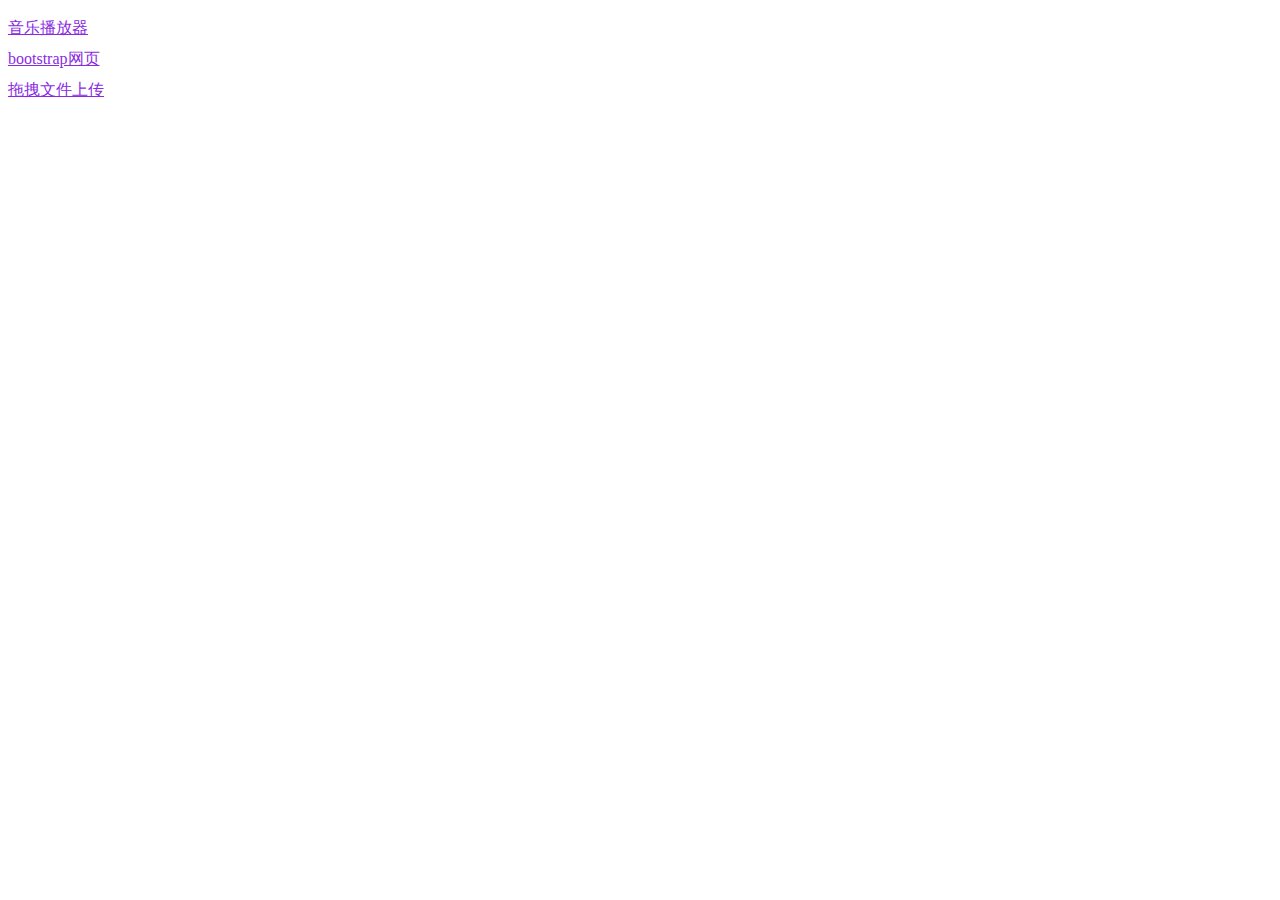
<file: index.html>
<!DOCTYPE html>
<html lang="en">
<head>
    <meta charset="UTF-8">
    <meta name="viewport" content="width=device-width, initial-scale=1.0">
    <meta http-equiv="X-UA-Compatible" content="ie=edge">
    <title>show</title>
    <style>
    a{
        color: blueviolet;
        cursor: pointer;
        display: inline-block;
        margin-top: 10px;
        

    }
    </style>
</head>
<body>
    <a href="./jsmusicplayer/player1.html">音乐播放器</a><br>
    <a href="./bootstrap网页/index.html">bootstrap网页</a><br>
    <a href="./拖拽文件上传/demo.html">拖拽文件上传</a><br>
</body>
</html>
</file>
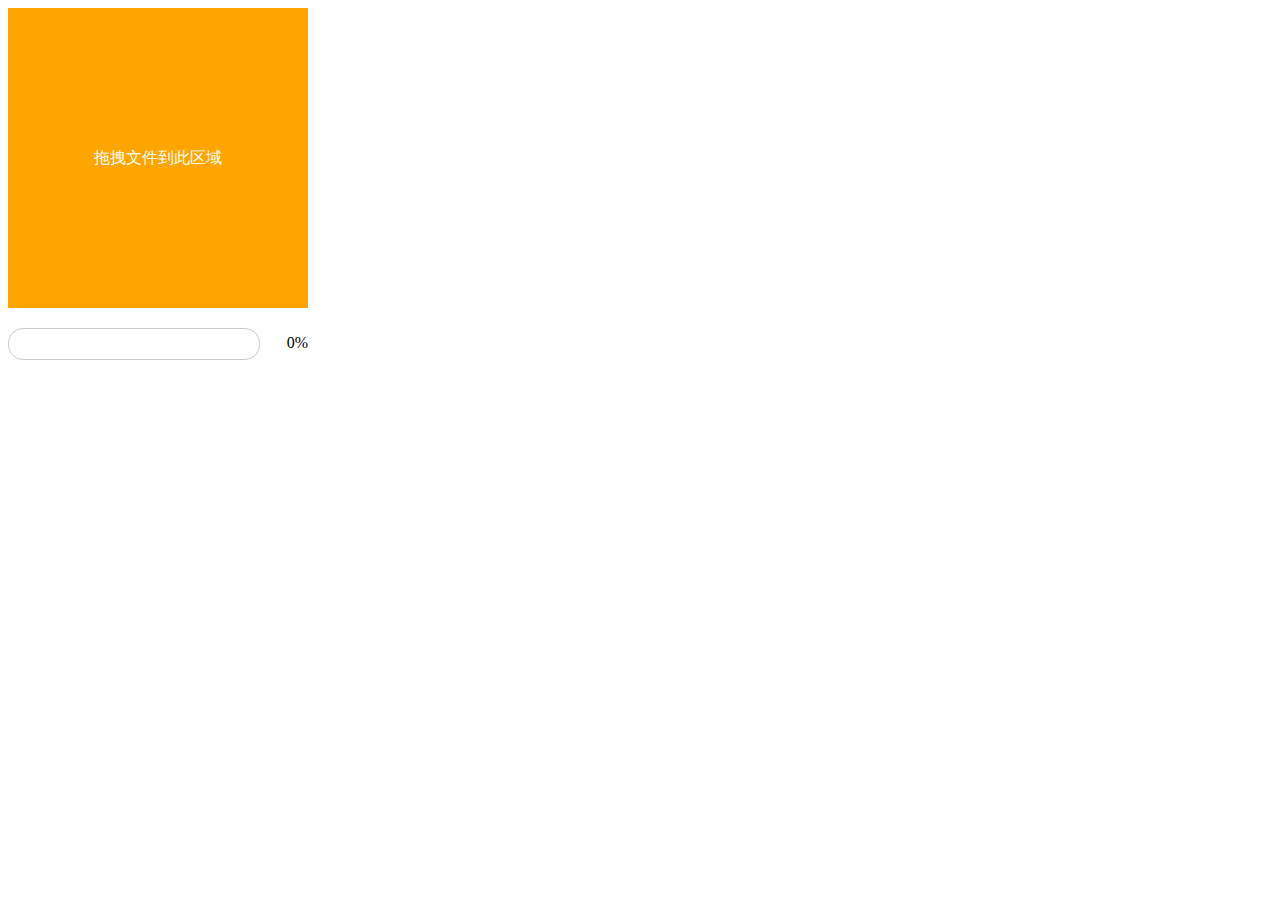
<file: 拖拽文件上传/demo.html>
<!DOCTYPE html>
<html lang="en">
<head>
    <meta charset="UTF-8">
    <meta name="viewport" content="width=device-width, initial-scale=1.0">
    <meta http-equiv="X-UA-Compatible" content="ie=edge">
    <title>Document</title>
    <link rel="stylesheet" href="./demo.css">
   
<body>
    <div class="content">
        拖拽文件到此区域
    </div>
    <div class="tool">
        <div class="progress">
            <div class="val"></div>

        </div>
       <span class="text">0%</span>
    </div>
    <script src="./dragFIle.js"></script>
    <script src="./demo.js"></script>
    <!-- <script src="./demo3.js"></script> -->
</head>
</body>
</html>
</file>
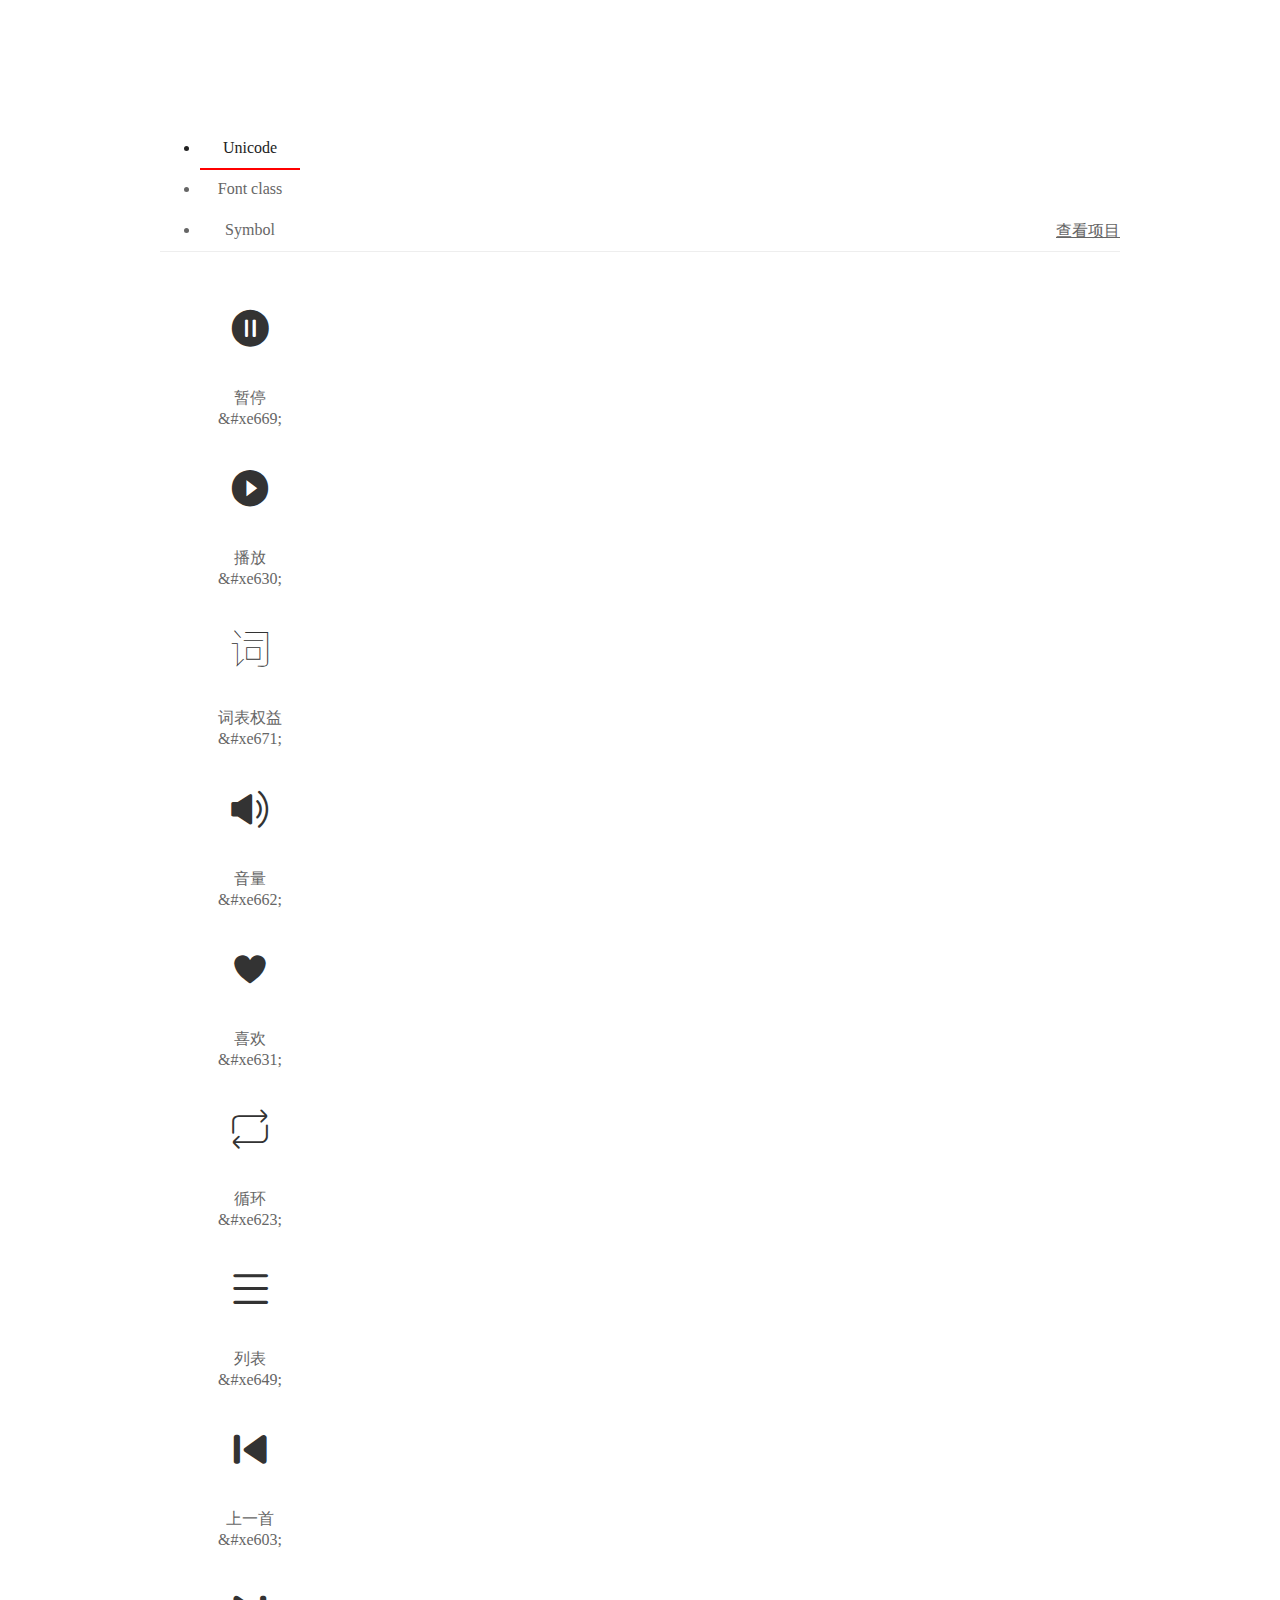
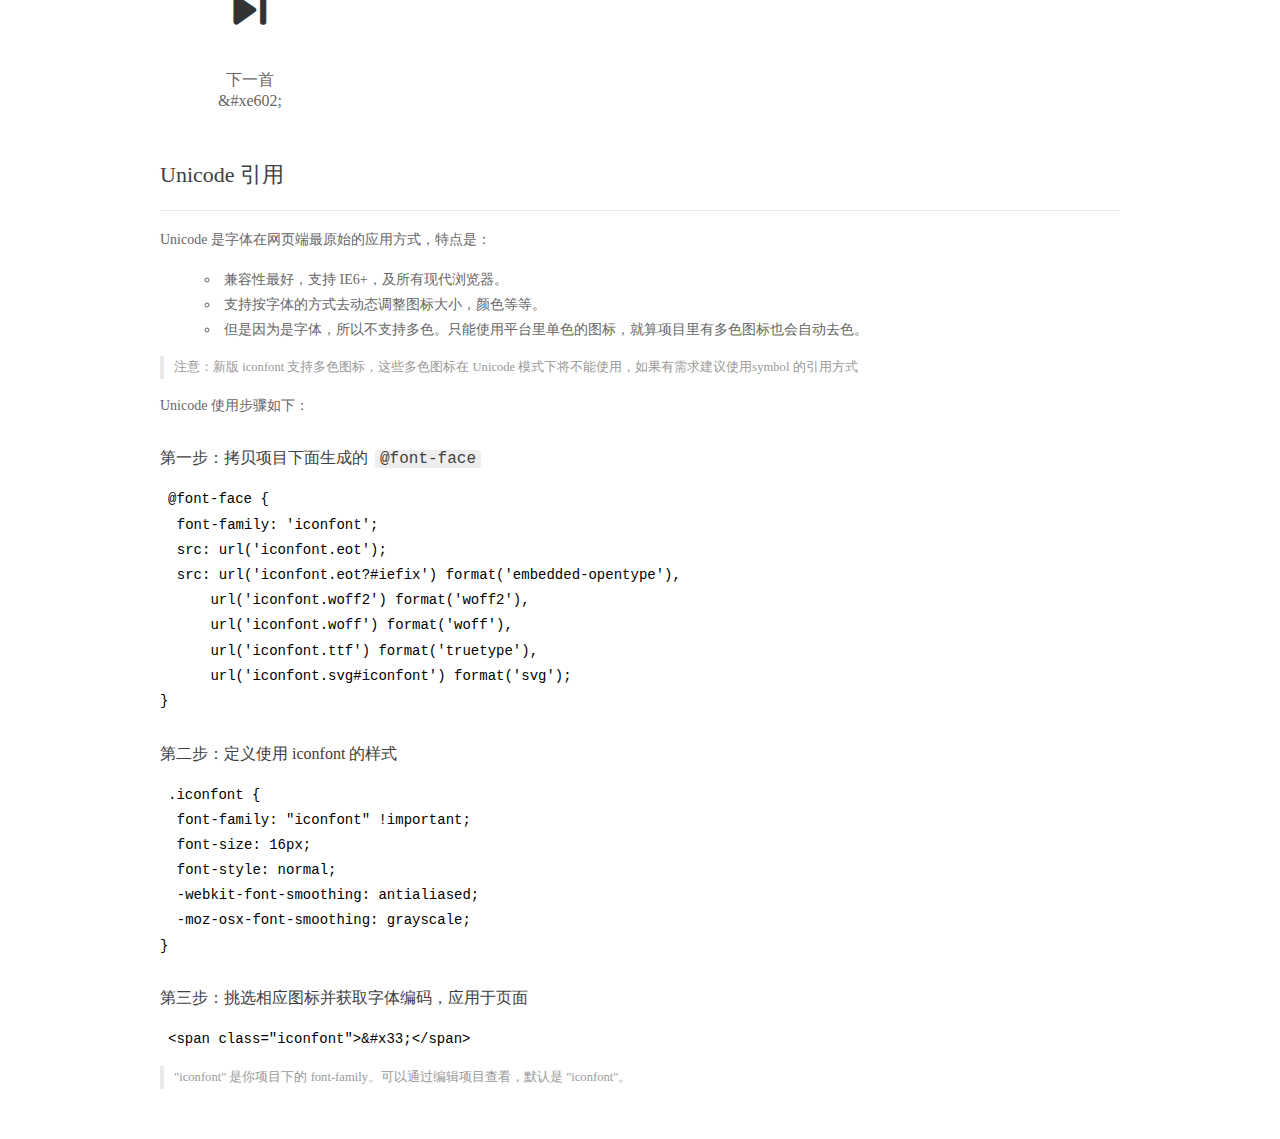
<file: jsmusicplayer/font_1198078_dtqk2kdbxph/demo_index.html>
<!DOCTYPE html>
<html>
<head>
  <meta charset="utf-8"/>
  <title>IconFont Demo</title>
  <link rel="shortcut icon" href="https://gtms04.alicdn.com/tps/i4/TB1_oz6GVXXXXaFXpXXJDFnIXXX-64-64.ico" type="image/x-icon"/>
  <link rel="stylesheet" href="https://g.alicdn.com/thx/cube/1.3.2/cube.min.css">
  <link rel="stylesheet" href="demo.css">
  <link rel="stylesheet" href="iconfont.css">
  <script src="iconfont.js"></script>
  <!-- jQuery -->
  <script src="https://a1.alicdn.com/oss/uploads/2018/12/26/7bfddb60-08e8-11e9-9b04-53e73bb6408b.js"></script>
  <!-- 代码高亮 -->
  <script src="https://a1.alicdn.com/oss/uploads/2018/12/26/a3f714d0-08e6-11e9-8a15-ebf944d7534c.js"></script>
</head>
<body>
  <div class="main">
    <h1 class="logo"><a href="https://www.iconfont.cn/" title="iconfont 首页" target="_blank">&#xe86b;</a></h1>
    <div class="nav-tabs">
      <ul id="tabs" class="dib-box">
        <li class="dib active"><span>Unicode</span></li>
        <li class="dib"><span>Font class</span></li>
        <li class="dib"><span>Symbol</span></li>
      </ul>
      
      <a href="https://www.iconfont.cn/manage/index?manage_type=myprojects&projectId=1198078" target="_blank" class="nav-more">查看项目</a>
      
    </div>
    <div class="tab-container">
      <div class="content unicode" style="display: block;">
          <ul class="icon_lists dib-box">
          
            <li class="dib">
              <span class="icon iconfont">&#xe669;</span>
                <div class="name">暂停</div>
                <div class="code-name">&amp;#xe669;</div>
              </li>
          
            <li class="dib">
              <span class="icon iconfont">&#xe630;</span>
                <div class="name">播放</div>
                <div class="code-name">&amp;#xe630;</div>
              </li>
          
            <li class="dib">
              <span class="icon iconfont">&#xe671;</span>
                <div class="name">词表权益</div>
                <div class="code-name">&amp;#xe671;</div>
              </li>
          
            <li class="dib">
              <span class="icon iconfont">&#xe662;</span>
                <div class="name">音量</div>
                <div class="code-name">&amp;#xe662;</div>
              </li>
          
            <li class="dib">
              <span class="icon iconfont">&#xe631;</span>
                <div class="name">喜欢</div>
                <div class="code-name">&amp;#xe631;</div>
              </li>
          
            <li class="dib">
              <span class="icon iconfont">&#xe623;</span>
                <div class="name">循环</div>
                <div class="code-name">&amp;#xe623;</div>
              </li>
          
            <li class="dib">
              <span class="icon iconfont">&#xe649;</span>
                <div class="name">列表</div>
                <div class="code-name">&amp;#xe649;</div>
              </li>
          
            <li class="dib">
              <span class="icon iconfont">&#xe603;</span>
                <div class="name">上一首</div>
                <div class="code-name">&amp;#xe603;</div>
              </li>
          
            <li class="dib">
              <span class="icon iconfont">&#xe602;</span>
                <div class="name">下一首</div>
                <div class="code-name">&amp;#xe602;</div>
              </li>
          
          </ul>
          <div class="article markdown">
          <h2 id="unicode-">Unicode 引用</h2>
          <hr>

          <p>Unicode 是字体在网页端最原始的应用方式，特点是：</p>
          <ul>
            <li>兼容性最好，支持 IE6+，及所有现代浏览器。</li>
            <li>支持按字体的方式去动态调整图标大小，颜色等等。</li>
            <li>但是因为是字体，所以不支持多色。只能使用平台里单色的图标，就算项目里有多色图标也会自动去色。</li>
          </ul>
          <blockquote>
            <p>注意：新版 iconfont 支持多色图标，这些多色图标在 Unicode 模式下将不能使用，如果有需求建议使用symbol 的引用方式</p>
          </blockquote>
          <p>Unicode 使用步骤如下：</p>
          <h3 id="-font-face">第一步：拷贝项目下面生成的 <code>@font-face</code></h3>
<pre><code class="language-css"
>@font-face {
  font-family: 'iconfont';
  src: url('iconfont.eot');
  src: url('iconfont.eot?#iefix') format('embedded-opentype'),
      url('iconfont.woff2') format('woff2'),
      url('iconfont.woff') format('woff'),
      url('iconfont.ttf') format('truetype'),
      url('iconfont.svg#iconfont') format('svg');
}
</code></pre>
          <h3 id="-iconfont-">第二步：定义使用 iconfont 的样式</h3>
<pre><code class="language-css"
>.iconfont {
  font-family: "iconfont" !important;
  font-size: 16px;
  font-style: normal;
  -webkit-font-smoothing: antialiased;
  -moz-osx-font-smoothing: grayscale;
}
</code></pre>
          <h3 id="-">第三步：挑选相应图标并获取字体编码，应用于页面</h3>
<pre>
<code class="language-html"
>&lt;span class="iconfont"&gt;&amp;#x33;&lt;/span&gt;
</code></pre>
          <blockquote>
            <p>"iconfont" 是你项目下的 font-family。可以通过编辑项目查看，默认是 "iconfont"。</p>
          </blockquote>
          </div>
      </div>
      <div class="content font-class">
        <ul class="icon_lists dib-box">
          
          <li class="dib">
            <span class="icon iconfont icon-zanting"></span>
            <div class="name">
              暂停
            </div>
            <div class="code-name">.icon-zanting
            </div>
          </li>
          
          <li class="dib">
            <span class="icon iconfont icon-bofang"></span>
            <div class="name">
              播放
            </div>
            <div class="code-name">.icon-bofang
            </div>
          </li>
          
          <li class="dib">
            <span class="icon iconfont icon-cibiaoquanyi"></span>
            <div class="name">
              词表权益
            </div>
            <div class="code-name">.icon-cibiaoquanyi
            </div>
          </li>
          
          <li class="dib">
            <span class="icon iconfont icon-yinliang"></span>
            <div class="name">
              音量
            </div>
            <div class="code-name">.icon-yinliang
            </div>
          </li>
          
          <li class="dib">
            <span class="icon iconfont icon-xihuan"></span>
            <div class="name">
              喜欢
            </div>
            <div class="code-name">.icon-xihuan
            </div>
          </li>
          
          <li class="dib">
            <span class="icon iconfont icon-xunhuan"></span>
            <div class="name">
              循环
            </div>
            <div class="code-name">.icon-xunhuan
            </div>
          </li>
          
          <li class="dib">
            <span class="icon iconfont icon-liebiao"></span>
            <div class="name">
              列表
            </div>
            <div class="code-name">.icon-liebiao
            </div>
          </li>
          
          <li class="dib">
            <span class="icon iconfont icon-shangyishou"></span>
            <div class="name">
              上一首
            </div>
            <div class="code-name">.icon-shangyishou
            </div>
          </li>
          
          <li class="dib">
            <span class="icon iconfont icon-xiayishou"></span>
            <div class="name">
              下一首
            </div>
            <div class="code-name">.icon-xiayishou
            </div>
          </li>
          
        </ul>
        <div class="article markdown">
        <h2 id="font-class-">font-class 引用</h2>
        <hr>

        <p>font-class 是 Unicode 使用方式的一种变种，主要是解决 Unicode 书写不直观，语意不明确的问题。</p>
        <p>与 Unicode 使用方式相比，具有如下特点：</p>
        <ul>
          <li>兼容性良好，支持 IE8+，及所有现代浏览器。</li>
          <li>相比于 Unicode 语意明确，书写更直观。可以很容易分辨这个 icon 是什么。</li>
          <li>因为使用 class 来定义图标，所以当要替换图标时，只需要修改 class 里面的 Unicode 引用。</li>
          <li>不过因为本质上还是使用的字体，所以多色图标还是不支持的。</li>
        </ul>
        <p>使用步骤如下：</p>
        <h3 id="-fontclass-">第一步：引入项目下面生成的 fontclass 代码：</h3>
<pre><code class="language-html">&lt;link rel="stylesheet" href="./iconfont.css"&gt;
</code></pre>
        <h3 id="-">第二步：挑选相应图标并获取类名，应用于页面：</h3>
<pre><code class="language-html">&lt;span class="iconfont icon-xxx"&gt;&lt;/span&gt;
</code></pre>
        <blockquote>
          <p>"
            iconfont" 是你项目下的 font-family。可以通过编辑项目查看，默认是 "iconfont"。</p>
        </blockquote>
      </div>
      </div>
      <div class="content symbol">
          <ul class="icon_lists dib-box">
          
            <li class="dib">
                <svg class="icon svg-icon" aria-hidden="true">
                  <use xlink:href="#icon-zanting"></use>
                </svg>
                <div class="name">暂停</div>
                <div class="code-name">#icon-zanting</div>
            </li>
          
            <li class="dib">
                <svg class="icon svg-icon" aria-hidden="true">
                  <use xlink:href="#icon-bofang"></use>
                </svg>
                <div class="name">播放</div>
                <div class="code-name">#icon-bofang</div>
            </li>
          
            <li class="dib">
                <svg class="icon svg-icon" aria-hidden="true">
                  <use xlink:href="#icon-cibiaoquanyi"></use>
                </svg>
                <div class="name">词表权益</div>
                <div class="code-name">#icon-cibiaoquanyi</div>
            </li>
          
            <li class="dib">
                <svg class="icon svg-icon" aria-hidden="true">
                  <use xlink:href="#icon-yinliang"></use>
                </svg>
                <div class="name">音量</div>
                <div class="code-name">#icon-yinliang</div>
            </li>
          
            <li class="dib">
                <svg class="icon svg-icon" aria-hidden="true">
                  <use xlink:href="#icon-xihuan"></use>
                </svg>
                <div class="name">喜欢</div>
                <div class="code-name">#icon-xihuan</div>
            </li>
          
            <li class="dib">
                <svg class="icon svg-icon" aria-hidden="true">
                  <use xlink:href="#icon-xunhuan"></use>
                </svg>
                <div class="name">循环</div>
                <div class="code-name">#icon-xunhuan</div>
            </li>
          
            <li class="dib">
                <svg class="icon svg-icon" aria-hidden="true">
                  <use xlink:href="#icon-liebiao"></use>
                </svg>
                <div class="name">列表</div>
                <div class="code-name">#icon-liebiao</div>
            </li>
          
            <li class="dib">
                <svg class="icon svg-icon" aria-hidden="true">
                  <use xlink:href="#icon-shangyishou"></use>
                </svg>
                <div class="name">上一首</div>
                <div class="code-name">#icon-shangyishou</div>
            </li>
          
            <li class="dib">
                <svg class="icon svg-icon" aria-hidden="true">
                  <use xlink:href="#icon-xiayishou"></use>
                </svg>
                <div class="name">下一首</div>
                <div class="code-name">#icon-xiayishou</div>
            </li>
          
          </ul>
          <div class="article markdown">
          <h2 id="symbol-">Symbol 引用</h2>
          <hr>

          <p>这是一种全新的使用方式，应该说这才是未来的主流，也是平台目前推荐的用法。相关介绍可以参考这篇<a href="">文章</a>
            这种用法其实是做了一个 SVG 的集合，与另外两种相比具有如下特点：</p>
          <ul>
            <li>支持多色图标了，不再受单色限制。</li>
            <li>通过一些技巧，支持像字体那样，通过 <code>font-size</code>, <code>color</code> 来调整样式。</li>
            <li>兼容性较差，支持 IE9+，及现代浏览器。</li>
            <li>浏览器渲染 SVG 的性能一般，还不如 png。</li>
          </ul>
          <p>使用步骤如下：</p>
          <h3 id="-symbol-">第一步：引入项目下面生成的 symbol 代码：</h3>
<pre><code class="language-html">&lt;script src="./iconfont.js"&gt;&lt;/script&gt;
</code></pre>
          <h3 id="-css-">第二步：加入通用 CSS 代码（引入一次就行）：</h3>
<pre><code class="language-html">&lt;style&gt;
.icon {
  width: 1em;
  height: 1em;
  vertical-align: -0.15em;
  fill: currentColor;
  overflow: hidden;
}
&lt;/style&gt;
</code></pre>
          <h3 id="-">第三步：挑选相应图标并获取类名，应用于页面：</h3>
<pre><code class="language-html">&lt;svg class="icon" aria-hidden="true"&gt;
  &lt;use xlink:href="#icon-xxx"&gt;&lt;/use&gt;
&lt;/svg&gt;
</code></pre>
          </div>
      </div>

    </div>
  </div>
  <script>
  $(document).ready(function () {
      $('.tab-container .content:first').show()

      $('#tabs li').click(function (e) {
        var tabContent = $('.tab-container .content')
        var index = $(this).index()

        if ($(this).hasClass('active')) {
          return
        } else {
          $('#tabs li').removeClass('active')
          $(this).addClass('active')

          tabContent.hide().eq(index).fadeIn()
        }
      })
    })
  </script>
</body>
</html>
</file>
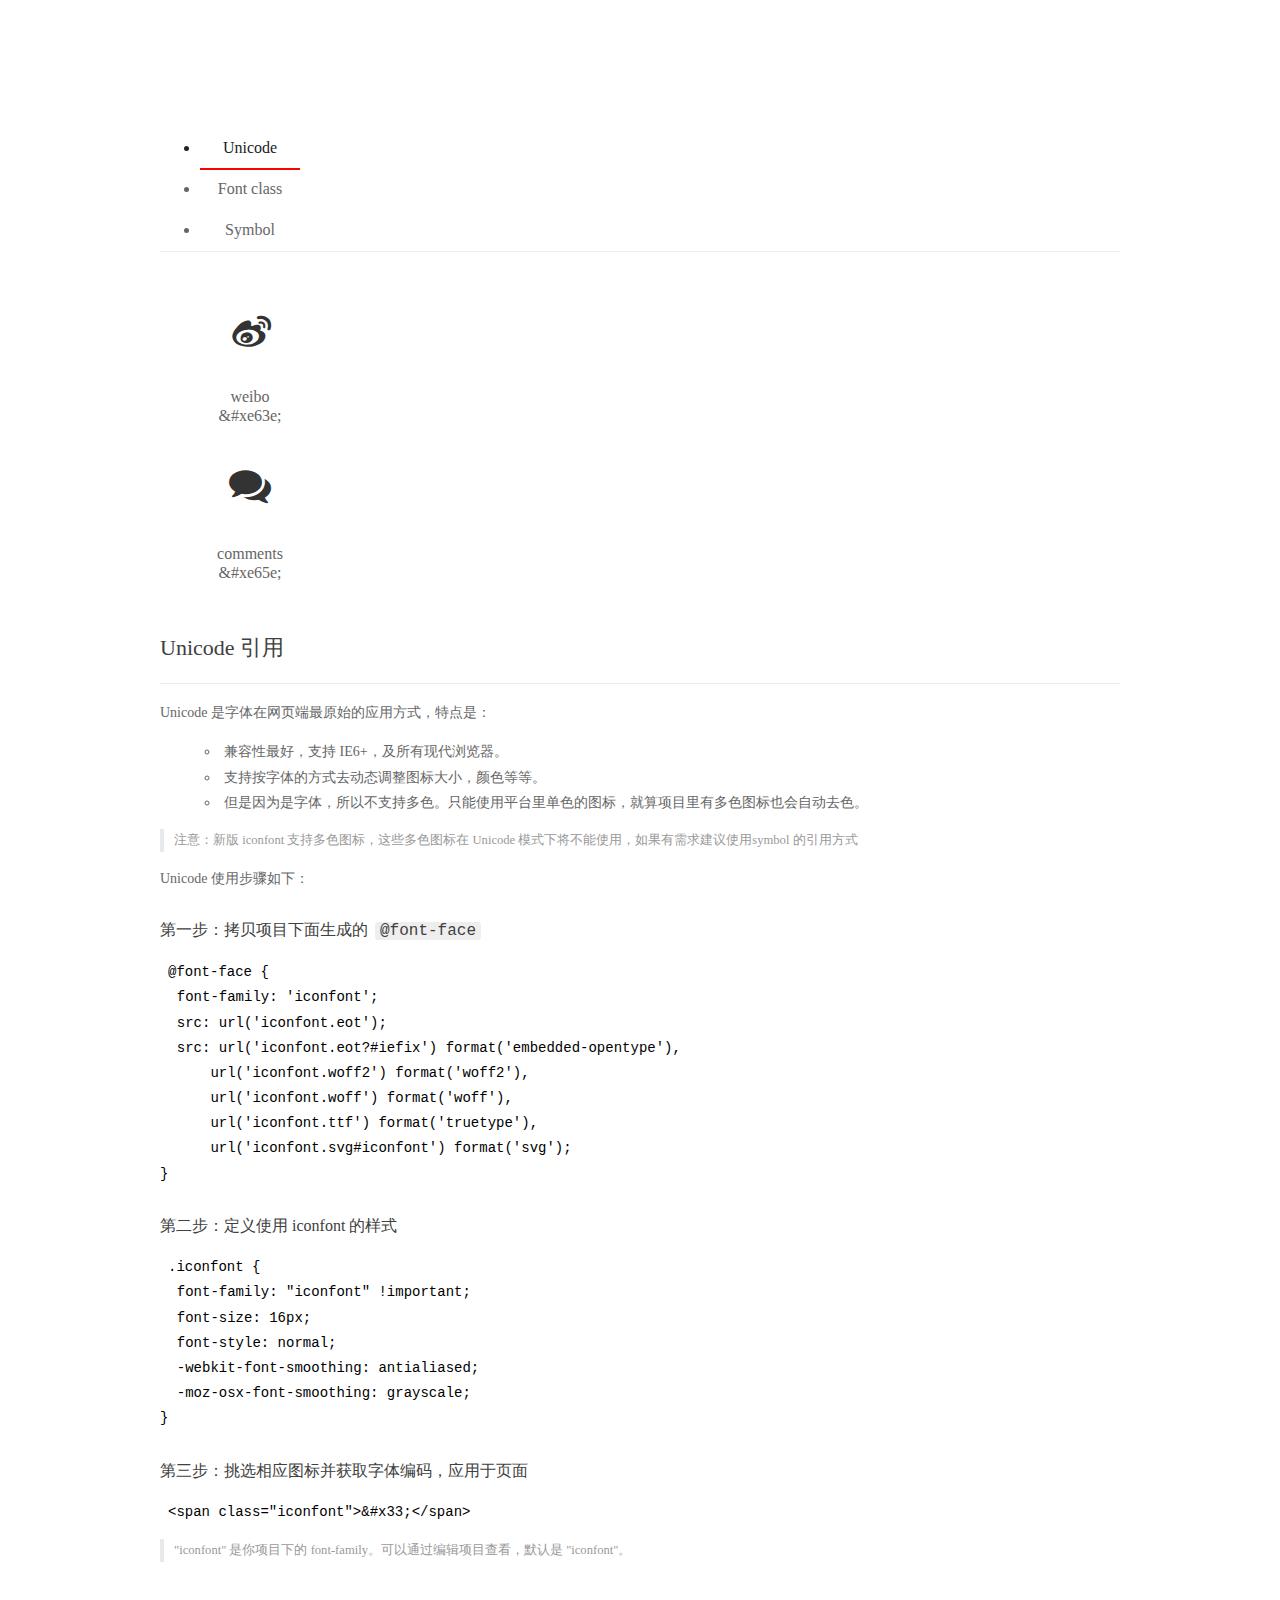
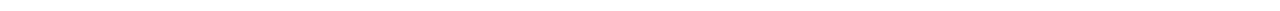
<file: bootstrap网页/download(1)/font/demo_index.html>
<!DOCTYPE html>
<html>
<head>
  <meta charset="utf-8"/>
  <title>IconFont Demo</title>
  <link rel="shortcut icon" href="https://gtms04.alicdn.com/tps/i4/TB1_oz6GVXXXXaFXpXXJDFnIXXX-64-64.ico" type="image/x-icon"/>
  <link rel="stylesheet" href="https://g.alicdn.com/thx/cube/1.3.2/cube.min.css">
  <link rel="stylesheet" href="demo.css">
  <link rel="stylesheet" href="iconfont.css">
  <script src="iconfont.js"></script>
  <!-- jQuery -->
  <script src="https://a1.alicdn.com/oss/uploads/2018/12/26/7bfddb60-08e8-11e9-9b04-53e73bb6408b.js"></script>
  <!-- 代码高亮 -->
  <script src="https://a1.alicdn.com/oss/uploads/2018/12/26/a3f714d0-08e6-11e9-8a15-ebf944d7534c.js"></script>
</head>
<body>
  <div class="main">
    <h1 class="logo"><a href="https://www.iconfont.cn/" title="iconfont 首页" target="_blank">&#xe86b;</a></h1>
    <div class="nav-tabs">
      <ul id="tabs" class="dib-box">
        <li class="dib active"><span>Unicode</span></li>
        <li class="dib"><span>Font class</span></li>
        <li class="dib"><span>Symbol</span></li>
      </ul>
      
    </div>
    <div class="tab-container">
      <div class="content unicode" style="display: block;">
          <ul class="icon_lists dib-box">
          
            <li class="dib">
              <span class="icon iconfont">&#xe63e;</span>
                <div class="name">weibo</div>
                <div class="code-name">&amp;#xe63e;</div>
              </li>
          
            <li class="dib">
              <span class="icon iconfont">&#xe65e;</span>
                <div class="name">comments</div>
                <div class="code-name">&amp;#xe65e;</div>
              </li>
          
          </ul>
          <div class="article markdown">
          <h2 id="unicode-">Unicode 引用</h2>
          <hr>

          <p>Unicode 是字体在网页端最原始的应用方式，特点是：</p>
          <ul>
            <li>兼容性最好，支持 IE6+，及所有现代浏览器。</li>
            <li>支持按字体的方式去动态调整图标大小，颜色等等。</li>
            <li>但是因为是字体，所以不支持多色。只能使用平台里单色的图标，就算项目里有多色图标也会自动去色。</li>
          </ul>
          <blockquote>
            <p>注意：新版 iconfont 支持多色图标，这些多色图标在 Unicode 模式下将不能使用，如果有需求建议使用symbol 的引用方式</p>
          </blockquote>
          <p>Unicode 使用步骤如下：</p>
          <h3 id="-font-face">第一步：拷贝项目下面生成的 <code>@font-face</code></h3>
<pre><code class="language-css"
>@font-face {
  font-family: 'iconfont';
  src: url('iconfont.eot');
  src: url('iconfont.eot?#iefix') format('embedded-opentype'),
      url('iconfont.woff2') format('woff2'),
      url('iconfont.woff') format('woff'),
      url('iconfont.ttf') format('truetype'),
      url('iconfont.svg#iconfont') format('svg');
}
</code></pre>
          <h3 id="-iconfont-">第二步：定义使用 iconfont 的样式</h3>
<pre><code class="language-css"
>.iconfont {
  font-family: "iconfont" !important;
  font-size: 16px;
  font-style: normal;
  -webkit-font-smoothing: antialiased;
  -moz-osx-font-smoothing: grayscale;
}
</code></pre>
          <h3 id="-">第三步：挑选相应图标并获取字体编码，应用于页面</h3>
<pre>
<code class="language-html"
>&lt;span class="iconfont"&gt;&amp;#x33;&lt;/span&gt;
</code></pre>
          <blockquote>
            <p>"iconfont" 是你项目下的 font-family。可以通过编辑项目查看，默认是 "iconfont"。</p>
          </blockquote>
          </div>
      </div>
      <div class="content font-class">
        <ul class="icon_lists dib-box">
          
          <li class="dib">
            <span class="icon iconfont icon-weibo"></span>
            <div class="name">
              weibo
            </div>
            <div class="code-name">.icon-weibo
            </div>
          </li>
          
          <li class="dib">
            <span class="icon iconfont icon-comments"></span>
            <div class="name">
              comments
            </div>
            <div class="code-name">.icon-comments
            </div>
          </li>
          
        </ul>
        <div class="article markdown">
        <h2 id="font-class-">font-class 引用</h2>
        <hr>

        <p>font-class 是 Unicode 使用方式的一种变种，主要是解决 Unicode 书写不直观，语意不明确的问题。</p>
        <p>与 Unicode 使用方式相比，具有如下特点：</p>
        <ul>
          <li>兼容性良好，支持 IE8+，及所有现代浏览器。</li>
          <li>相比于 Unicode 语意明确，书写更直观。可以很容易分辨这个 icon 是什么。</li>
          <li>因为使用 class 来定义图标，所以当要替换图标时，只需要修改 class 里面的 Unicode 引用。</li>
          <li>不过因为本质上还是使用的字体，所以多色图标还是不支持的。</li>
        </ul>
        <p>使用步骤如下：</p>
        <h3 id="-fontclass-">第一步：引入项目下面生成的 fontclass 代码：</h3>
<pre><code class="language-html">&lt;link rel="stylesheet" href="./iconfont.css"&gt;
</code></pre>
        <h3 id="-">第二步：挑选相应图标并获取类名，应用于页面：</h3>
<pre><code class="language-html">&lt;span class="iconfont icon-xxx"&gt;&lt;/span&gt;
</code></pre>
        <blockquote>
          <p>"
            iconfont" 是你项目下的 font-family。可以通过编辑项目查看，默认是 "iconfont"。</p>
        </blockquote>
      </div>
      </div>
      <div class="content symbol">
          <ul class="icon_lists dib-box">
          
            <li class="dib">
                <svg class="icon svg-icon" aria-hidden="true">
                  <use xlink:href="#icon-weibo"></use>
                </svg>
                <div class="name">weibo</div>
                <div class="code-name">#icon-weibo</div>
            </li>
          
            <li class="dib">
                <svg class="icon svg-icon" aria-hidden="true">
                  <use xlink:href="#icon-comments"></use>
                </svg>
                <div class="name">comments</div>
                <div class="code-name">#icon-comments</div>
            </li>
          
          </ul>
          <div class="article markdown">
          <h2 id="symbol-">Symbol 引用</h2>
          <hr>

          <p>这是一种全新的使用方式，应该说这才是未来的主流，也是平台目前推荐的用法。相关介绍可以参考这篇<a href="">文章</a>
            这种用法其实是做了一个 SVG 的集合，与另外两种相比具有如下特点：</p>
          <ul>
            <li>支持多色图标了，不再受单色限制。</li>
            <li>通过一些技巧，支持像字体那样，通过 <code>font-size</code>, <code>color</code> 来调整样式。</li>
            <li>兼容性较差，支持 IE9+，及现代浏览器。</li>
            <li>浏览器渲染 SVG 的性能一般，还不如 png。</li>
          </ul>
          <p>使用步骤如下：</p>
          <h3 id="-symbol-">第一步：引入项目下面生成的 symbol 代码：</h3>
<pre><code class="language-html">&lt;script src="./iconfont.js"&gt;&lt;/script&gt;
</code></pre>
          <h3 id="-css-">第二步：加入通用 CSS 代码（引入一次就行）：</h3>
<pre><code class="language-html">&lt;style&gt;
.icon {
  width: 1em;
  height: 1em;
  vertical-align: -0.15em;
  fill: currentColor;
  overflow: hidden;
}
&lt;/style&gt;
</code></pre>
          <h3 id="-">第三步：挑选相应图标并获取类名，应用于页面：</h3>
<pre><code class="language-html">&lt;svg class="icon" aria-hidden="true"&gt;
  &lt;use xlink:href="#icon-xxx"&gt;&lt;/use&gt;
&lt;/svg&gt;
</code></pre>
          </div>
      </div>

    </div>
  </div>
  <script>
  $(document).ready(function () {
      $('.tab-container .content:first').show()

      $('#tabs li').click(function (e) {
        var tabContent = $('.tab-container .content')
        var index = $(this).index()

        if ($(this).hasClass('active')) {
          return
        } else {
          $('#tabs li').removeClass('active')
          $(this).addClass('active')

          tabContent.hide().eq(index).fadeIn()
        }
      })
    })
  </script>
</body>
</html>
</file>
<file: 拖拽文件上传/demo.css>
.content{
    width: 300px;
    height: 300px;
    line-height: 300px;
    text-align: center;
    background: orange;
    color: #fff;
}
.tool{
    position: relative;
    width: 300px;
    height: 30px;
    margin-top: 20px;

}

.progress{
    position: absolute;
    left: 0;
    width: 250px;
    height: 30px;
    border: 1px solid #ccc;
    border-radius: 15px;
    overflow: hidden;
}
.val{
    width: 0;
    height: 30px;
    background: #333;
}
.text{
    position: absolute;
    right: 0;
    line-height: 30px;
}
</file>
<file: jsmusicplayer/font_1198078_dtqk2kdbxph/demo.css>
/* Logo 字体 */
@font-face {
  font-family: "iconfont logo";
  src: url('https://at.alicdn.com/t/font_985780_km7mi63cihi.eot?t=1545807318834');
  src: url('https://at.alicdn.com/t/font_985780_km7mi63cihi.eot?t=1545807318834#iefix') format('embedded-opentype'),
    url('https://at.alicdn.com/t/font_985780_km7mi63cihi.woff?t=1545807318834') format('woff'),
    url('https://at.alicdn.com/t/font_985780_km7mi63cihi.ttf?t=1545807318834') format('truetype'),
    url('https://at.alicdn.com/t/font_985780_km7mi63cihi.svg?t=1545807318834#iconfont') format('svg');
}

.logo {
  font-family: "iconfont logo";
  font-size: 160px;
  font-style: normal;
  -webkit-font-smoothing: antialiased;
  -moz-osx-font-smoothing: grayscale;
}

/* tabs */
.nav-tabs {
  position: relative;
}

.nav-tabs .nav-more {
  position: absolute;
  right: 0;
  bottom: 0;
  height: 42px;
  line-height: 42px;
  color: #666;
}

#tabs {
  border-bottom: 1px solid #eee;
}

#tabs li {
  cursor: pointer;
  width: 100px;
  height: 40px;
  line-height: 40px;
  text-align: center;
  font-size: 16px;
  border-bottom: 2px solid transparent;
  position: relative;
  z-index: 1;
  margin-bottom: -1px;
  color: #666;
}


#tabs .active {
  border-bottom-color: #f00;
  color: #222;
}

.tab-container .content {
  display: none;
}

/* 页面布局 */
.main {
  padding: 30px 100px;
  width: 960px;
  margin: 0 auto;
}

.main .logo {
  color: #333;
  text-align: left;
  margin-bottom: 30px;
  line-height: 1;
  height: 110px;
  margin-top: -50px;
  overflow: hidden;
  *zoom: 1;
}

.main .logo a {
  font-size: 160px;
  color: #333;
}

.helps {
  margin-top: 40px;
}

.helps pre {
  padding: 20px;
  margin: 10px 0;
  border: solid 1px #e7e1cd;
  background-color: #fffdef;
  overflow: auto;
}

.icon_lists {
  width: 100% !important;
  overflow: hidden;
  *zoom: 1;
}

.icon_lists li {
  width: 100px;
  margin-bottom: 10px;
  margin-right: 20px;
  text-align: center;
  list-style: none !important;
  cursor: default;
}

.icon_lists li .code-name {
  line-height: 1.2;
}

.icon_lists .icon {
  display: block;
  height: 100px;
  line-height: 100px;
  font-size: 42px;
  margin: 10px auto;
  color: #333;
  -webkit-transition: font-size 0.25s linear, width 0.25s linear;
  -moz-transition: font-size 0.25s linear, width 0.25s linear;
  transition: font-size 0.25s linear, width 0.25s linear;
}

.icon_lists .icon:hover {
  font-size: 100px;
}

.icon_lists .svg-icon {
  /* 通过设置 font-size 来改变图标大小 */
  width: 1em;
  /* 图标和文字相邻时，垂直对齐 */
  vertical-align: -0.15em;
  /* 通过设置 color 来改变 SVG 的颜色/fill */
  fill: currentColor;
  /* path 和 stroke 溢出 viewBox 部分在 IE 下会显示
      normalize.css 中也包含这行 */
  overflow: hidden;
}

.icon_lists li .name,
.icon_lists li .code-name {
  color: #666;
}

/* markdown 样式 */
.markdown {
  color: #666;
  font-size: 14px;
  line-height: 1.8;
}

.highlight {
  line-height: 1.5;
}

.markdown img {
  vertical-align: middle;
  max-width: 100%;
}

.markdown h1 {
  color: #404040;
  font-weight: 500;
  line-height: 40px;
  margin-bottom: 24px;
}

.markdown h2,
.markdown h3,
.markdown h4,
.markdown h5,
.markdown h6 {
  color: #404040;
  margin: 1.6em 0 0.6em 0;
  font-weight: 500;
  clear: both;
}

.markdown h1 {
  font-size: 28px;
}

.markdown h2 {
  font-size: 22px;
}

.markdown h3 {
  font-size: 16px;
}

.markdown h4 {
  font-size: 14px;
}

.markdown h5 {
  font-size: 12px;
}

.markdown h6 {
  font-size: 12px;
}

.markdown hr {
  height: 1px;
  border: 0;
  background: #e9e9e9;
  margin: 16px 0;
  clear: both;
}

.markdown p {
  margin: 1em 0;
}

.markdown>p,
.markdown>blockquote,
.markdown>.highlight,
.markdown>ol,
.markdown>ul {
  width: 80%;
}

.markdown ul>li {
  list-style: circle;
}

.markdown>ul li,
.markdown blockquote ul>li {
  margin-left: 20px;
  padding-left: 4px;
}

.markdown>ul li p,
.markdown>ol li p {
  margin: 0.6em 0;
}

.markdown ol>li {
  list-style: decimal;
}

.markdown>ol li,
.markdown blockquote ol>li {
  margin-left: 20px;
  padding-left: 4px;
}

.markdown code {
  margin: 0 3px;
  padding: 0 5px;
  background: #eee;
  border-radius: 3px;
}

.markdown strong,
.markdown b {
  font-weight: 600;
}

.markdown>table {
  border-collapse: collapse;
  border-spacing: 0px;
  empty-cells: show;
  border: 1px solid #e9e9e9;
  width: 95%;
  margin-bottom: 24px;
}

.markdown>table th {
  white-space: nowrap;
  color: #333;
  font-weight: 600;
}

.markdown>table th,
.markdown>table td {
  border: 1px solid #e9e9e9;
  padding: 8px 16px;
  text-align: left;
}

.markdown>table th {
  background: #F7F7F7;
}

.markdown blockquote {
  font-size: 90%;
  color: #999;
  border-left: 4px solid #e9e9e9;
  padding-left: 0.8em;
  margin: 1em 0;
}

.markdown blockquote p {
  margin: 0;
}

.markdown .anchor {
  opacity: 0;
  transition: opacity 0.3s ease;
  margin-left: 8px;
}

.markdown .waiting {
  color: #ccc;
}

.markdown h1:hover .anchor,
.markdown h2:hover .anchor,
.markdown h3:hover .anchor,
.markdown h4:hover .anchor,
.markdown h5:hover .anchor,
.markdown h6:hover .anchor {
  opacity: 1;
  display: inline-block;
}

.markdown>br,
.markdown>p>br {
  clear: both;
}


.hljs {
  display: block;
  background: white;
  padding: 0.5em;
  color: #333333;
  overflow-x: auto;
}

.hljs-comment,
.hljs-meta {
  color: #969896;
}

.hljs-string,
.hljs-variable,
.hljs-template-variable,
.hljs-strong,
.hljs-emphasis,
.hljs-quote {
  color: #df5000;
}

.hljs-keyword,
.hljs-selector-tag,
.hljs-type {
  color: #a71d5d;
}

.hljs-literal,
.hljs-symbol,
.hljs-bullet,
.hljs-attribute {
  color: #0086b3;
}

.hljs-section,
.hljs-name {
  color: #63a35c;
}

.hljs-tag {
  color: #333333;
}

.hljs-title,
.hljs-attr,
.hljs-selector-id,
.hljs-selector-class,
.hljs-selector-attr,
.hljs-selector-pseudo {
  color: #795da3;
}

.hljs-addition {
  color: #55a532;
  background-color: #eaffea;
}

.hljs-deletion {
  color: #bd2c00;
  background-color: #ffecec;
}

.hljs-link {
  text-decoration: underline;
}

/* 代码高亮 */
/* PrismJS 1.15.0
https://prismjs.com/download.html#themes=prism&languages=markup+css+clike+javascript */
/**
 * prism.js default theme for JavaScript, CSS and HTML
 * Based on dabblet (http://dabblet.com)
 * @author Lea Verou
 */
code[class*="language-"],
pre[class*="language-"] {
  color: black;
  background: none;
  text-shadow: 0 1px white;
  font-family: Consolas, Monaco, 'Andale Mono', 'Ubuntu Mono', monospace;
  text-align: left;
  white-space: pre;
  word-spacing: normal;
  word-break: normal;
  word-wrap: normal;
  line-height: 1.5;

  -moz-tab-size: 4;
  -o-tab-size: 4;
  tab-size: 4;

  -webkit-hyphens: none;
  -moz-hyphens: none;
  -ms-hyphens: none;
  hyphens: none;
}

pre[class*="language-"]::-moz-selection,
pre[class*="language-"] ::-moz-selection,
code[class*="language-"]::-moz-selection,
code[class*="language-"] ::-moz-selection {
  text-shadow: none;
  background: #b3d4fc;
}

pre[class*="language-"]::selection,
pre[class*="language-"] ::selection,
code[class*="language-"]::selection,
code[class*="language-"] ::selection {
  text-shadow: none;
  background: #b3d4fc;
}

@media print {

  code[class*="language-"],
  pre[class*="language-"] {
    text-shadow: none;
  }
}

/* Code blocks */
pre[class*="language-"] {
  padding: 1em;
  margin: .5em 0;
  overflow: auto;
}

:not(pre)>code[class*="language-"],
pre[class*="language-"] {
  background: #f5f2f0;
}

/* Inline code */
:not(pre)>code[class*="language-"] {
  padding: .1em;
  border-radius: .3em;
  white-space: normal;
}

.token.comment,
.token.prolog,
.token.doctype,
.token.cdata {
  color: slategray;
}

.token.punctuation {
  color: #999;
}

.namespace {
  opacity: .7;
}

.token.property,
.token.tag,
.token.boolean,
.token.number,
.token.constant,
.token.symbol,
.token.deleted {
  color: #905;
}

.token.selector,
.token.attr-name,
.token.string,
.token.char,
.token.builtin,
.token.inserted {
  color: #690;
}

.token.operator,
.token.entity,
.token.url,
.language-css .token.string,
.style .token.string {
  color: #9a6e3a;
  background: hsla(0, 0%, 100%, .5);
}

.token.atrule,
.token.attr-value,
.token.keyword {
  color: #07a;
}

.token.function,
.token.class-name {
  color: #DD4A68;
}

.token.regex,
.token.important,
.token.variable {
  color: #e90;
}

.token.important,
.token.bold {
  font-weight: bold;
}

.token.italic {
  font-style: italic;
}

.token.entity {
  cursor: help;
}
</file>
<file: jsmusicplayer/font_1198078_dtqk2kdbxph/iconfont.css>
@font-face {font-family: "iconfont";
  src: url('iconfont.eot?t=1559744839343'); /* IE9 */
  src: url('iconfont.eot?t=1559744839343#iefix') format('embedded-opentype'), /* IE6-IE8 */
  url('[data-uri]') format('woff2'),
  url('iconfont.woff?t=1559744839343') format('woff'),
  url('iconfont.ttf?t=1559744839343') format('truetype'), /* chrome, firefox, opera, Safari, Android, iOS 4.2+ */
  url('iconfont.svg?t=1559744839343#iconfont') format('svg'); /* iOS 4.1- */
}

.iconfont {
  font-family: "iconfont" !important;
  font-size: 16px;
  font-style: normal;
  -webkit-font-smoothing: antialiased;
  -moz-osx-font-smoothing: grayscale;
}

.icon-zanting:before {
  content: "\e669";
}

.icon-bofang:before {
  content: "\e630";
}

.icon-cibiaoquanyi:before {
  content: "\e671";
}

.icon-yinliang:before {
  content: "\e662";
}

.icon-xihuan:before {
  content: "\e631";
}

.icon-xunhuan:before {
  content: "\e623";
}

.icon-liebiao:before {
  content: "\e649";
}

.icon-shangyishou:before {
  content: "\e603";
}

.icon-xiayishou:before {
  content: "\e602";
}
</file>
<file: bootstrap网页/download(1)/font/demo.css>
/* Logo 字体 */
@font-face {
  font-family: "iconfont logo";
  src: url('https://at.alicdn.com/t/font_985780_km7mi63cihi.eot?t=1545807318834');
  src: url('https://at.alicdn.com/t/font_985780_km7mi63cihi.eot?t=1545807318834#iefix') format('embedded-opentype'),
    url('https://at.alicdn.com/t/font_985780_km7mi63cihi.woff?t=1545807318834') format('woff'),
    url('https://at.alicdn.com/t/font_985780_km7mi63cihi.ttf?t=1545807318834') format('truetype'),
    url('https://at.alicdn.com/t/font_985780_km7mi63cihi.svg?t=1545807318834#iconfont') format('svg');
}

.logo {
  font-family: "iconfont logo";
  font-size: 160px;
  font-style: normal;
  -webkit-font-smoothing: antialiased;
  -moz-osx-font-smoothing: grayscale;
}

/* tabs */
.nav-tabs {
  position: relative;
}

.nav-tabs .nav-more {
  position: absolute;
  right: 0;
  bottom: 0;
  height: 42px;
  line-height: 42px;
  color: #666;
}

#tabs {
  border-bottom: 1px solid #eee;
}

#tabs li {
  cursor: pointer;
  width: 100px;
  height: 40px;
  line-height: 40px;
  text-align: center;
  font-size: 16px;
  border-bottom: 2px solid transparent;
  position: relative;
  z-index: 1;
  margin-bottom: -1px;
  color: #666;
}


#tabs .active {
  border-bottom-color: #f00;
  color: #222;
}

.tab-container .content {
  display: none;
}

/* 页面布局 */
.main {
  padding: 30px 100px;
  width: 960px;
  margin: 0 auto;
}

.main .logo {
  color: #333;
  text-align: left;
  margin-bottom: 30px;
  line-height: 1;
  height: 110px;
  margin-top: -50px;
  overflow: hidden;
  *zoom: 1;
}

.main .logo a {
  font-size: 160px;
  color: #333;
}

.helps {
  margin-top: 40px;
}

.helps pre {
  padding: 20px;
  margin: 10px 0;
  border: solid 1px #e7e1cd;
  background-color: #fffdef;
  overflow: auto;
}

.icon_lists {
  width: 100% !important;
  overflow: hidden;
  *zoom: 1;
}

.icon_lists li {
  width: 100px;
  margin-bottom: 10px;
  margin-right: 20px;
  text-align: center;
  list-style: none !important;
  cursor: default;
}

.icon_lists li .code-name {
  line-height: 1.2;
}

.icon_lists .icon {
  display: block;
  height: 100px;
  line-height: 100px;
  font-size: 42px;
  margin: 10px auto;
  color: #333;
  -webkit-transition: font-size 0.25s linear, width 0.25s linear;
  -moz-transition: font-size 0.25s linear, width 0.25s linear;
  transition: font-size 0.25s linear, width 0.25s linear;
}

.icon_lists .icon:hover {
  font-size: 100px;
}

.icon_lists .svg-icon {
  /* 通过设置 font-size 来改变图标大小 */
  width: 1em;
  /* 图标和文字相邻时，垂直对齐 */
  vertical-align: -0.15em;
  /* 通过设置 color 来改变 SVG 的颜色/fill */
  fill: currentColor;
  /* path 和 stroke 溢出 viewBox 部分在 IE 下会显示
      normalize.css 中也包含这行 */
  overflow: hidden;
}

.icon_lists li .name,
.icon_lists li .code-name {
  color: #666;
}

/* markdown 样式 */
.markdown {
  color: #666;
  font-size: 14px;
  line-height: 1.8;
}

.highlight {
  line-height: 1.5;
}

.markdown img {
  vertical-align: middle;
  max-width: 100%;
}

.markdown h1 {
  color: #404040;
  font-weight: 500;
  line-height: 40px;
  margin-bottom: 24px;
}

.markdown h2,
.markdown h3,
.markdown h4,
.markdown h5,
.markdown h6 {
  color: #404040;
  margin: 1.6em 0 0.6em 0;
  font-weight: 500;
  clear: both;
}

.markdown h1 {
  font-size: 28px;
}

.markdown h2 {
  font-size: 22px;
}

.markdown h3 {
  font-size: 16px;
}

.markdown h4 {
  font-size: 14px;
}

.markdown h5 {
  font-size: 12px;
}

.markdown h6 {
  font-size: 12px;
}

.markdown hr {
  height: 1px;
  border: 0;
  background: #e9e9e9;
  margin: 16px 0;
  clear: both;
}

.markdown p {
  margin: 1em 0;
}

.markdown>p,
.markdown>blockquote,
.markdown>.highlight,
.markdown>ol,
.markdown>ul {
  width: 80%;
}

.markdown ul>li {
  list-style: circle;
}

.markdown>ul li,
.markdown blockquote ul>li {
  margin-left: 20px;
  padding-left: 4px;
}

.markdown>ul li p,
.markdown>ol li p {
  margin: 0.6em 0;
}

.markdown ol>li {
  list-style: decimal;
}

.markdown>ol li,
.markdown blockquote ol>li {
  margin-left: 20px;
  padding-left: 4px;
}

.markdown code {
  margin: 0 3px;
  padding: 0 5px;
  background: #eee;
  border-radius: 3px;
}

.markdown strong,
.markdown b {
  font-weight: 600;
}

.markdown>table {
  border-collapse: collapse;
  border-spacing: 0px;
  empty-cells: show;
  border: 1px solid #e9e9e9;
  width: 95%;
  margin-bottom: 24px;
}

.markdown>table th {
  white-space: nowrap;
  color: #333;
  font-weight: 600;
}

.markdown>table th,
.markdown>table td {
  border: 1px solid #e9e9e9;
  padding: 8px 16px;
  text-align: left;
}

.markdown>table th {
  background: #F7F7F7;
}

.markdown blockquote {
  font-size: 90%;
  color: #999;
  border-left: 4px solid #e9e9e9;
  padding-left: 0.8em;
  margin: 1em 0;
}

.markdown blockquote p {
  margin: 0;
}

.markdown .anchor {
  opacity: 0;
  transition: opacity 0.3s ease;
  margin-left: 8px;
}

.markdown .waiting {
  color: #ccc;
}

.markdown h1:hover .anchor,
.markdown h2:hover .anchor,
.markdown h3:hover .anchor,
.markdown h4:hover .anchor,
.markdown h5:hover .anchor,
.markdown h6:hover .anchor {
  opacity: 1;
  display: inline-block;
}

.markdown>br,
.markdown>p>br {
  clear: both;
}


.hljs {
  display: block;
  background: white;
  padding: 0.5em;
  color: #333333;
  overflow-x: auto;
}

.hljs-comment,
.hljs-meta {
  color: #969896;
}

.hljs-string,
.hljs-variable,
.hljs-template-variable,
.hljs-strong,
.hljs-emphasis,
.hljs-quote {
  color: #df5000;
}

.hljs-keyword,
.hljs-selector-tag,
.hljs-type {
  color: #a71d5d;
}

.hljs-literal,
.hljs-symbol,
.hljs-bullet,
.hljs-attribute {
  color: #0086b3;
}

.hljs-section,
.hljs-name {
  color: #63a35c;
}

.hljs-tag {
  color: #333333;
}

.hljs-title,
.hljs-attr,
.hljs-selector-id,
.hljs-selector-class,
.hljs-selector-attr,
.hljs-selector-pseudo {
  color: #795da3;
}

.hljs-addition {
  color: #55a532;
  background-color: #eaffea;
}

.hljs-deletion {
  color: #bd2c00;
  background-color: #ffecec;
}

.hljs-link {
  text-decoration: underline;
}

/* 代码高亮 */
/* PrismJS 1.15.0
https://prismjs.com/download.html#themes=prism&languages=markup+css+clike+javascript */
/**
 * prism.js default theme for JavaScript, CSS and HTML
 * Based on dabblet (http://dabblet.com)
 * @author Lea Verou
 */
code[class*="language-"],
pre[class*="language-"] {
  color: black;
  background: none;
  text-shadow: 0 1px white;
  font-family: Consolas, Monaco, 'Andale Mono', 'Ubuntu Mono', monospace;
  text-align: left;
  white-space: pre;
  word-spacing: normal;
  word-break: normal;
  word-wrap: normal;
  line-height: 1.5;

  -moz-tab-size: 4;
  -o-tab-size: 4;
  tab-size: 4;

  -webkit-hyphens: none;
  -moz-hyphens: none;
  -ms-hyphens: none;
  hyphens: none;
}

pre[class*="language-"]::-moz-selection,
pre[class*="language-"] ::-moz-selection,
code[class*="language-"]::-moz-selection,
code[class*="language-"] ::-moz-selection {
  text-shadow: none;
  background: #b3d4fc;
}

pre[class*="language-"]::selection,
pre[class*="language-"] ::selection,
code[class*="language-"]::selection,
code[class*="language-"] ::selection {
  text-shadow: none;
  background: #b3d4fc;
}

@media print {

  code[class*="language-"],
  pre[class*="language-"] {
    text-shadow: none;
  }
}

/* Code blocks */
pre[class*="language-"] {
  padding: 1em;
  margin: .5em 0;
  overflow: auto;
}

:not(pre)>code[class*="language-"],
pre[class*="language-"] {
  background: #f5f2f0;
}

/* Inline code */
:not(pre)>code[class*="language-"] {
  padding: .1em;
  border-radius: .3em;
  white-space: normal;
}

.token.comment,
.token.prolog,
.token.doctype,
.token.cdata {
  color: slategray;
}

.token.punctuation {
  color: #999;
}

.namespace {
  opacity: .7;
}

.token.property,
.token.tag,
.token.boolean,
.token.number,
.token.constant,
.token.symbol,
.token.deleted {
  color: #905;
}

.token.selector,
.token.attr-name,
.token.string,
.token.char,
.token.builtin,
.token.inserted {
  color: #690;
}

.token.operator,
.token.entity,
.token.url,
.language-css .token.string,
.style .token.string {
  color: #9a6e3a;
  background: hsla(0, 0%, 100%, .5);
}

.token.atrule,
.token.attr-value,
.token.keyword {
  color: #07a;
}

.token.function,
.token.class-name {
  color: #DD4A68;
}

.token.regex,
.token.important,
.token.variable {
  color: #e90;
}

.token.important,
.token.bold {
  font-weight: bold;
}

.token.italic {
  font-style: italic;
}

.token.entity {
  cursor: help;
}
</file>
<file: bootstrap网页/download(1)/font/iconfont.css>
@font-face {font-family: "iconfont";
  src: url('iconfont.eot?t=1569263668318'); /* IE9 */
  src: url('iconfont.eot?t=1569263668318#iefix') format('embedded-opentype'), /* IE6-IE8 */
  url('[data-uri]') format('woff2'),
  url('iconfont.woff?t=1569263668318') format('woff'),
  url('iconfont.ttf?t=1569263668318') format('truetype'), /* chrome, firefox, opera, Safari, Android, iOS 4.2+ */
  url('iconfont.svg?t=1569263668318#iconfont') format('svg'); /* iOS 4.1- */
}

.iconfont {
  font-family: "iconfont" !important;
  font-size: 16px;
  font-style: normal;
  -webkit-font-smoothing: antialiased;
  -moz-osx-font-smoothing: grayscale;
}

.icon-weibo:before {
  content: "\e63e";
}

.icon-comments:before {
  content: "\e65e";
}
</file>
